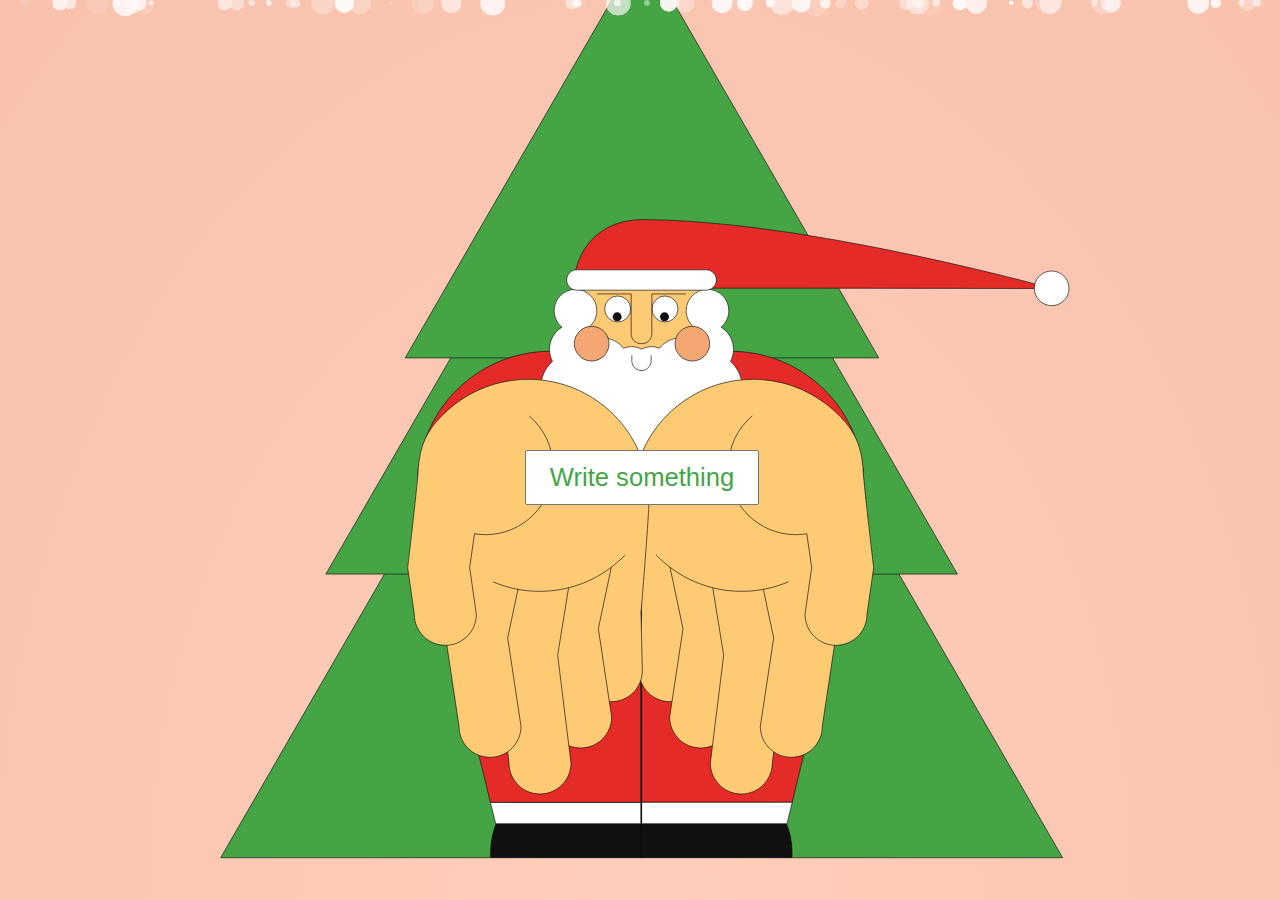
<file: index.html>
<!DOCTYPE html>
<html lang="en">
<head>
    <meta charset="UTF-8">
    <title>2021 Christmas</title>
    <link rel="stylesheet" href="scss/styles.css">
</head>
<body>
<!--    <object data="images/santaWithoutBG.svg" type="image/svg+xml" class="santa"></object>-->
    <svg class="santa" version="1.1" xmlns="http://www.w3.org/2000/svg" x="0px" y="0px"
         viewBox="0 0 1920 1080"  xml:space="preserve">

        <g id="BG">
	<g>
		<polygon class="st0" points="962.5,57.77 331,1151.56 1594,1151.56 		"/>
        <polygon class="st0" points="962.48,-94.23 488.85,726.12 1436.1,726.12 		"/>
        <polygon class="st0" points="962.98,-213.4 607.77,401.85 1318.2,401.85 		"/>
	</g>
</g>
        <g id="body">
	<path class="st1" d="M736,1151h226v-124H853c-64.62,0-117,52.38-117,117V1151z"/>
            <path class="st1" d="M1188,1151H962v-124h109c64.62,0,117,52.38,117,117V1151z"/>
            <path class="st2" d="M1096.66,392H825.34c-109.82,0-198.84,89.02-198.84,198.84V619h669v-28.16
		C1295.5,481.02,1206.48,392,1096.66,392z"/>
            <g>
		<polygon class="st3" points="735.62,1068.5 743.5,1100.67 961.5,1100.67 961.5,1068.5 		"/>
                <polygon class="st2" points="961.5,611 623.5,611 735.62,1068.5 961.5,1068.5 		"/>
                <polygon class="st2" points="1188.38,1068.5 1298.5,611 962.5,611 962.5,1068.5 		"/>
                <polygon class="st3" points="962.5,1068.5 962.5,1100.67 1180.5,1100.67 1188.38,1068.5 		"/>
                <rect x="961.5" y="1068.5" class="st2" width="1" height="32.17"/>
                <rect x="961.5" y="611" class="st2" width="1" height="457.5"/>
	</g>
</g>
        <g id="face">
	<g>
		<circle class="st4" cx="962.25" cy="351.5" r="107"/>
        <circle class="st3 eyeW" cx="926.5" cy="328.5" r="19.5"/>
        <circle class="st5 eye" cx="925.75" cy="340.25" r="6.75"/>
        <circle class="st3 eyeW" cx="997.5" cy="328.5" r="19.5"/>
        <circle class="st5 eye" cx="996.75" cy="340.25" r="6.75"/>
        <path class="st3" d="M1095.78,407.13c2.85-5.42,4.47-11.58,4.47-18.13c0-14.09-7.47-26.43-18.67-33.29
			c7.13-5.87,11.67-14.76,11.67-24.71c0-17.67-14.33-32-32-32s-32,14.33-32,32c0,9.95,4.54,18.84,11.67,24.71
			c-6.48,3.97-11.72,9.78-14.97,16.7c-1.86-0.27-3.76-0.42-5.7-0.42c-12.64,0-23.87,6.02-30.99,15.34
			c-3.71-1.5-7.76-2.34-12.01-2.34c-5.42,0-10.53,1.35-15,3.73c-4.47-2.38-9.58-3.73-15-3.73c-4.25,0-8.3,0.83-12.01,2.34
			c-7.13-9.32-18.36-15.34-30.99-15.34c-1.94,0-3.84,0.15-5.7,0.42c-3.26-6.92-8.49-12.74-14.97-16.7
			c7.13-5.87,11.67-14.76,11.67-24.71c0-17.67-14.33-32-32-32s-32,14.33-32,32c0,9.95,4.54,18.84,11.67,24.71
			c-11.2,6.85-18.67,19.2-18.67,33.29c0,6.55,1.62,12.71,4.47,18.13c-10.71,9.53-17.47,23.4-17.47,38.87c0,28.72,23.28,52,52,52
			c2.14,0,4.24-0.14,6.31-0.39c3.87,47.8,43.89,85.39,92.69,85.39s88.82-37.59,92.69-85.39c2.07,0.25,4.17,0.39,6.31,0.39
			c28.72,0,52-23.28,52-52C1113.25,430.54,1106.49,416.66,1095.78,407.13z"/>
        <g>
			<g>
				<path class="st6" d="M961.75,421L961.75,421c8.28,0,15-6.72,15-15v-8"/>
			</g>
            <g>
				<path class="st6" d="M962.75,421L962.75,421c-8.28,0-15-6.72-15-15v-8"/>
			</g>
		</g>
        <path class="st6" d="M962,380.5"/>
        <circle class="st7" cx="887.5" cy="380.5" r="26"/>
        <circle class="st7" cx="1038.5" cy="380.5" r="26"/>
        <g>
			<path class="st6" d="M1029.02,305.9h-25.74h-25.53v20.6v39c0,8.28-6.72,15-15,15l0,0"/>
            <path class="st6" d="M895.48,305.9h25.74h25.53v20.6v39c0,8.28,6.72,15,15,15l0,0h1"/>
		</g>
	</g>
            <path class="st2" d="M1578.09,297.75c0,0-370.59-103.25-615.59-103.25c-64,0-102,46.67-102,103h204c0-0.08,0-0.17,0-0.25l146.99,0
		L1578.09,297.75z"/>
            <path class="st3" d="M1059.25,300.25h-194c-8.42,0-15.25-6.83-15.25-15.25l0,0c0-8.42,6.83-15.25,15.25-15.25h194
		c8.42,0,15.25,6.83,15.25,15.25v0C1074.5,293.42,1067.67,300.25,1059.25,300.25z"/>
            <circle class="st3" cx="1577.5" cy="297.5" r="26"/>
</g>
        <g id="hand">
	<g>
		<path class="st4" d="M1250.86,480.71c-32.1-29.03-74.67-46.71-121.36-46.71c-99.96,0-181,81.04-181,181
			c0,23.33,14,169.34,14,169.34l-4,86.66c0,25.68,20.82,46.5,46.5,46.5l0,0c25.68,0,46.5-20.82,46.5-46.5l10-87.5l-0.09-0.76
			c21.02,8.54,44,13.26,68.09,13.26c99.96,0,166-102.04,166-202C1295.5,540.73,1287.49,513.83,1250.86,480.71z"/>
        <path class="st4" d="M1051,987L1051,987c-25.68,0-46.5-20.82-46.5-46.5l20-132.5l-20-94.5c0-25.68,20.82-46.5,46.5-46.5l0,0
			c25.68,0,46.5,20.82,46.5,46.5l20,93.5l-20,133.5C1097.5,966.18,1076.68,987,1051,987z"/>
        <path class="st4" d="M1112,1056L1112,1056c-25.68,0-46.5-20.82-46.5-46.5l20-161.57l-20-123.93c0-25.68,20.82-46.5,46.5-46.5l0,0
			c25.68,0,46.5,20.82,46.5,46.5l20,122.75l-20,162.75C1158.5,1035.18,1137.68,1056,1112,1056z"/>
        <path class="st4" d="M1187,1001L1187,1001c-25.68,0-46.5-20.82-46.5-46.5l20-132.5l-20-94.5c0-25.68,20.82-46.5,46.5-46.5l0,0
			c25.68,0,46.5,20.82,46.5,46.5l20,93.5l-20,133.5C1233.5,980.18,1212.68,1001,1187,1001z"/>

        <ellipse transform="matrix(0.1127 -0.9936 0.9936 0.1127 297.5356 1705.1809)" class="st8" cx="1103.5" cy="686"
                 rx="56" ry="126"/>
        <path class="st4" d="M1128.3,488.86c-21.89,18.53-35.8,46.21-35.8,77.14c0,55.78,45.22,101,101,101c5.7,0,11.29-0.48,16.73-1.39
			l7.27,50.89l-10,70c0,25.68,20.82,46.5,46.5,46.5l0,0c25.68,0,46.5-20.82,46.5-46.5l10-70c0,0-16-134.35-16-150.5"/>
        <path class="st4" d="M1182.45,737.73c-21.47,9.19-45.12,14.27-69.95,14.27c-50.39,0-95.88-20.94-128.27-54.58"/>
	</g>
            <g>
		<path class="st4" d="M671.14,480.71C703.24,451.68,745.81,434,792.5,434c99.96,0,181,81.04,181,181c0,23.33-12,169.34-12,169.34
			l2,86.66c0,25.68-20.82,46.5-46.5,46.5l0,0c-25.68,0-46.5-20.82-46.5-46.5l-10-87.5l0.09-0.76c-21.02,8.54-44,13.26-68.09,13.26
			c-99.96,0-166-102.04-166-202C626.5,540.73,634.51,513.83,671.14,480.71z"/>
                <path class="st4" d="M871,987L871,987c25.68,0,46.5-20.82,46.5-46.5l-20-132.5l20-94.5c0-25.68-20.82-46.5-46.5-46.5h0
			c-25.68,0-46.5,20.82-46.5,46.5l-20,93.5l20,133.5C824.5,966.18,845.32,987,871,987z"/>
                <path class="st4" d="M810,1056L810,1056c25.68,0,46.5-20.82,46.5-46.5l-20-161.57l20-123.93c0-25.68-20.82-46.5-46.5-46.5h0
			c-25.68,0-46.5,20.82-46.5,46.5l-20,122.75l20,162.75C763.5,1035.18,784.32,1056,810,1056z"/>
                <path class="st4" d="M735,1001L735,1001c25.68,0,46.5-20.82,46.5-46.5l-20-132.5l20-94.5c0-25.68-20.82-46.5-46.5-46.5h0
			c-25.68,0-46.5,20.82-46.5,46.5l-20,93.5l20,133.5C688.5,980.18,709.32,1001,735,1001z"/>
                <ellipse transform="matrix(0.9936 -0.1127 0.1127 0.9936 -72.0804 96.5895)" class="st8" cx="818.5" cy="686"
                         rx="126" ry="56"/>
                <path class="st4" d="M793.7,488.86c21.89,18.53,35.8,46.21,35.8,77.14c0,55.78-45.22,101-101,101c-5.7,0-11.29-0.48-16.73-1.39
			l-7.27,50.89l10,70c0,25.68-20.82,46.5-46.5,46.5l0,0c-25.68,0-46.5-20.82-46.5-46.5l-10-70c0,0,16-134.35,16-150.5"/>
                <path class="st4" d="M739.55,737.73c21.47,9.19,45.12,14.27,69.95,14.27c50.39,0,95.88-20.94,128.27-54.58"/>
	</g>
</g>
</svg>

    <div id="snow">
        <div class="snow"></div>
        <div class="snow"></div>
        <div class="snow"></div>
        <div class="snow"></div>
        <div class="snow"></div>
        <div class="snow"></div>
        <div class="snow"></div>
        <div class="snow"></div>
        <div class="snow"></div>
        <div class="snow"></div>
        <div class="snow"></div>
        <div class="snow"></div>
        <div class="snow"></div>
        <div class="snow"></div>
        <div class="snow"></div>
        <div class="snow"></div>
        <div class="snow"></div>
        <div class="snow"></div>
        <div class="snow"></div>
        <div class="snow"></div>
        <div class="snow"></div>
        <div class="snow"></div>
        <div class="snow"></div>
        <div class="snow"></div>
        <div class="snow"></div>
        <div class="snow"></div>
        <div class="snow"></div>
        <div class="snow"></div>
        <div class="snow"></div>
        <div class="snow"></div>
        <div class="snow"></div>
        <div class="snow"></div>
        <div class="snow"></div>
        <div class="snow"></div>
        <div class="snow"></div>
        <div class="snow"></div>
        <div class="snow"></div>
        <div class="snow"></div>
        <div class="snow"></div>
        <div class="snow"></div>
        <div class="snow"></div>
        <div class="snow"></div>
        <div class="snow"></div>
        <div class="snow"></div>
        <div class="snow"></div>
        <div class="snow"></div>
        <div class="snow"></div>
        <div class="snow"></div>
        <div class="snow"></div>
        <div class="snow"></div>
        <div class="snow"></div>
        <div class="snow"></div>
        <div class="snow"></div>
        <div class="snow"></div>
        <div class="snow"></div>
        <div class="snow"></div>
        <div class="snow"></div>
        <div class="snow"></div>
        <div class="snow"></div>
        <div class="snow"></div>
        <div class="snow"></div>
        <div class="snow"></div>
        <div class="snow"></div>
        <div class="snow"></div>
        <div class="snow"></div>
        <div class="snow"></div>
        <div class="snow"></div>
        <div class="snow"></div>
        <div class="snow"></div>
        <div class="snow"></div>
        <div class="snow"></div>
        <div class="snow"></div>
        <div class="snow"></div>
        <div class="snow"></div>
        <div class="snow"></div>
        <div class="snow"></div>
        <div class="snow"></div>
        <div class="snow"></div>
        <div class="snow"></div>
        <div class="snow"></div>

    </div>
    <input type="text" placeholder="Write something" class="msg" >

<script type="module" src="app.js"></script>
</body>
</html>
</file>
<file: scss/styles.css>
* {
  margin: 0;
  padding: 0;
  outline: 0;
  -webkit-tap-highlight-color: rgba(0, 0, 0, 0);
}

html {
  width: 100vw;
  height: 100vh;
}

body {
  width: 100vw;
  height: 100vh;
  overflow: hidden;
  color: #000;
}

.santa {
  position: absolute;
  width: 100vw;
  height: 100vh;
}

.eye {
  position: absolute;
}

.msg {
  position: absolute;
  width: 16vw;
  height: 4vw;
  margin: 50vh 41vw;
  font-size: 2vw;
  text-align: left;
  padding: 0 1vw;
}
.msg::placeholder {
  text-align: center;
  color: #45a545;
}

.st0 {
  fill: #45a545;
  stroke: #111111;
  stroke-miterlimit: 10;
}

.st1 {
  fill: #111111;
  stroke: #000000;
  stroke-miterlimit: 10;
}

.st2 {
  fill: #E42B28;
  stroke: #111111;
  stroke-miterlimit: 10;
}

.st3 {
  fill: #FFFFFF;
  stroke: #111111;
  stroke-miterlimit: 10;
}

.st4 {
  fill: #FECA74;
  stroke: #111111;
  stroke-miterlimit: 10;
}

.st5 {
  fill: #111111;
}

.st6 {
  fill: none;
  stroke: #111111;
  stroke-miterlimit: 10;
}

.st7 {
  fill: #F4A773;
  stroke: #111111;
  stroke-miterlimit: 10;
}

.st8 {
  fill: #FECA74;
}

#body #face {
  filter: drop-shadow(0 0 50px #4e5e1b);
}

#hand {
  margin-top: 100px;
}

body {
  height: 100vh;
  background: radial-gradient(ellipse at bottom, #ffceba 0%, #f8c2ac 100%);
  overflow: hidden;
}

.snow {
  position: absolute;
  width: 2vw;
  height: 2vw;
  background-color: snow;
  border-radius: 50%;
  filter: drop-shadow(0 0 0px snow);
}
.snow:nth-child(1) {
  opacity: 0.5044;
  transform: translate(70.6884vw, -10px) scale(0.8572);
  animation: fall-1 23s -13s linear infinite;
}
@keyframes fall-1 {
  32.034% {
    transform: translate(61.4617vw, 32.034vh) scale(0.8572);
  }
  to {
    transform: translate(66.07505vw, 100vh) scale(0.8572);
  }
}
.snow:nth-child(2) {
  opacity: 0.55;
  transform: translate(81.0508vw, -10px) scale(0.8274);
  animation: fall-2 19s -11s linear infinite;
}
@keyframes fall-2 {
  52.972% {
    transform: translate(90.3815vw, 52.972vh) scale(0.8274);
  }
  to {
    transform: translate(85.71615vw, 100vh) scale(0.8274);
  }
}
.snow:nth-child(3) {
  opacity: 0.2735;
  transform: translate(85.121vw, -10px) scale(0.8403);
  animation: fall-3 26s -19s linear infinite;
}
@keyframes fall-3 {
  51.427% {
    transform: translate(89.7633vw, 51.427vh) scale(0.8403);
  }
  to {
    transform: translate(87.44215vw, 100vh) scale(0.8403);
  }
}
.snow:nth-child(4) {
  opacity: 0.6428;
  transform: translate(16.5683vw, -10px) scale(0.5518);
  animation: fall-4 25s -11s linear infinite;
}
@keyframes fall-4 {
  36.277% {
    transform: translate(17.7781vw, 36.277vh) scale(0.5518);
  }
  to {
    transform: translate(17.1732vw, 100vh) scale(0.5518);
  }
}
.snow:nth-child(5) {
  opacity: 0.4454;
  transform: translate(60.1345vw, -10px) scale(0.929);
  animation: fall-5 26s -10s linear infinite;
}
@keyframes fall-5 {
  46.638% {
    transform: translate(52.8183vw, 46.638vh) scale(0.929);
  }
  to {
    transform: translate(56.4764vw, 100vh) scale(0.929);
  }
}
.snow:nth-child(6) {
  opacity: 0.4579;
  transform: translate(17.5161vw, -10px) scale(0.5413);
  animation: fall-6 16s -27s linear infinite;
}
@keyframes fall-6 {
  75.66% {
    transform: translate(9.3736vw, 75.66vh) scale(0.5413);
  }
  to {
    transform: translate(13.44485vw, 100vh) scale(0.5413);
  }
}
.snow:nth-child(7) {
  opacity: 0.2283;
  transform: translate(81.8075vw, -10px) scale(0.1768);
  animation: fall-7 16s -17s linear infinite;
}
@keyframes fall-7 {
  79.76% {
    transform: translate(75.7673vw, 79.76vh) scale(0.1768);
  }
  to {
    transform: translate(78.7874vw, 100vh) scale(0.1768);
  }
}
.snow:nth-child(8) {
  opacity: 0.9546;
  transform: translate(44.0656vw, -10px) scale(0.338);
  animation: fall-8 30s -29s linear infinite;
}
@keyframes fall-8 {
  38.749% {
    transform: translate(43.6086vw, 38.749vh) scale(0.338);
  }
  to {
    transform: translate(43.8371vw, 100vh) scale(0.338);
  }
}
.snow:nth-child(9) {
  opacity: 0.6515;
  transform: translate(79.2678vw, -10px) scale(0.4051);
  animation: fall-9 10s -11s linear infinite;
}
@keyframes fall-9 {
  77.837% {
    transform: translate(75.4276vw, 77.837vh) scale(0.4051);
  }
  to {
    transform: translate(77.3477vw, 100vh) scale(0.4051);
  }
}
.snow:nth-child(10) {
  opacity: 0.0973;
  transform: translate(73.5744vw, -10px) scale(0.0234);
  animation: fall-10 21s -9s linear infinite;
}
@keyframes fall-10 {
  72.259% {
    transform: translate(76.6173vw, 72.259vh) scale(0.0234);
  }
  to {
    transform: translate(75.09585vw, 100vh) scale(0.0234);
  }
}
.snow:nth-child(11) {
  opacity: 0.8112;
  transform: translate(20.0029vw, -10px) scale(0.1991);
  animation: fall-11 18s -15s linear infinite;
}
@keyframes fall-11 {
  39.164% {
    transform: translate(27.8819vw, 39.164vh) scale(0.1991);
  }
  to {
    transform: translate(23.9424vw, 100vh) scale(0.1991);
  }
}
.snow:nth-child(12) {
  opacity: 0.4774;
  transform: translate(49.5351vw, -10px) scale(0.2006);
  animation: fall-12 18s -28s linear infinite;
}
@keyframes fall-12 {
  78.704% {
    transform: translate(51.12vw, 78.704vh) scale(0.2006);
  }
  to {
    transform: translate(50.32755vw, 100vh) scale(0.2006);
  }
}
.snow:nth-child(13) {
  opacity: 0.8465;
  transform: translate(3.6848vw, -10px) scale(0.5702);
  animation: fall-13 24s -4s linear infinite;
}
@keyframes fall-13 {
  39.593% {
    transform: translate(12.9432vw, 39.593vh) scale(0.5702);
  }
  to {
    transform: translate(8.314vw, 100vh) scale(0.5702);
  }
}
.snow:nth-child(14) {
  opacity: 0.6768;
  transform: translate(4.4647vw, -10px) scale(0.4635);
  animation: fall-14 12s -2s linear infinite;
}
@keyframes fall-14 {
  55.112% {
    transform: translate(-5.2462vw, 55.112vh) scale(0.4635);
  }
  to {
    transform: translate(-0.39075vw, 100vh) scale(0.4635);
  }
}
.snow:nth-child(15) {
  opacity: 0.9605;
  transform: translate(99.5611vw, -10px) scale(0.0505);
  animation: fall-15 20s -3s linear infinite;
}
@keyframes fall-15 {
  45.894% {
    transform: translate(91.3654vw, 45.894vh) scale(0.0505);
  }
  to {
    transform: translate(95.46325vw, 100vh) scale(0.0505);
  }
}
.snow:nth-child(16) {
  opacity: 0.4198;
  transform: translate(66.3209vw, -10px) scale(0.5021);
  animation: fall-16 28s -23s linear infinite;
}
@keyframes fall-16 {
  52.007% {
    transform: translate(69.4136vw, 52.007vh) scale(0.5021);
  }
  to {
    transform: translate(67.86725vw, 100vh) scale(0.5021);
  }
}
.snow:nth-child(17) {
  opacity: 0.6823;
  transform: translate(47.2845vw, -10px) scale(0.9458);
  animation: fall-17 14s -23s linear infinite;
}
@keyframes fall-17 {
  36.532% {
    transform: translate(45.8966vw, 36.532vh) scale(0.9458);
  }
  to {
    transform: translate(46.59055vw, 100vh) scale(0.9458);
  }
}
.snow:nth-child(18) {
  opacity: 0.9418;
  transform: translate(55.3825vw, -10px) scale(0.772);
  animation: fall-18 30s -15s linear infinite;
}
@keyframes fall-18 {
  66.3% {
    transform: translate(49.217vw, 66.3vh) scale(0.772);
  }
  to {
    transform: translate(52.29975vw, 100vh) scale(0.772);
  }
}
.snow:nth-child(19) {
  opacity: 0.205;
  transform: translate(55.5814vw, -10px) scale(0.6996);
  animation: fall-19 30s -22s linear infinite;
}
@keyframes fall-19 {
  34.752% {
    transform: translate(65.3063vw, 34.752vh) scale(0.6996);
  }
  to {
    transform: translate(60.44385vw, 100vh) scale(0.6996);
  }
}
.snow:nth-child(20) {
  opacity: 0.5383;
  transform: translate(51.8287vw, -10px) scale(0.3004);
  animation: fall-20 18s -6s linear infinite;
}
@keyframes fall-20 {
  49.025% {
    transform: translate(42.8492vw, 49.025vh) scale(0.3004);
  }
  to {
    transform: translate(47.33895vw, 100vh) scale(0.3004);
  }
}
.snow:nth-child(21) {
  opacity: 0.3548;
  transform: translate(52.486vw, -10px) scale(0.7435);
  animation: fall-21 14s -28s linear infinite;
}
@keyframes fall-21 {
  52.223% {
    transform: translate(49.44vw, 52.223vh) scale(0.7435);
  }
  to {
    transform: translate(50.963vw, 100vh) scale(0.7435);
  }
}
.snow:nth-child(22) {
  opacity: 0.457;
  transform: translate(69.7935vw, -10px) scale(0.5172);
  animation: fall-22 25s -6s linear infinite;
}
@keyframes fall-22 {
  65.539% {
    transform: translate(68.6631vw, 65.539vh) scale(0.5172);
  }
  to {
    transform: translate(69.2283vw, 100vh) scale(0.5172);
  }
}
.snow:nth-child(23) {
  opacity: 0.9506;
  transform: translate(51.2257vw, -10px) scale(0.6516);
  animation: fall-23 26s -7s linear infinite;
}
@keyframes fall-23 {
  71.88% {
    transform: translate(48.9332vw, 71.88vh) scale(0.6516);
  }
  to {
    transform: translate(50.07945vw, 100vh) scale(0.6516);
  }
}
.snow:nth-child(24) {
  opacity: 0.2813;
  transform: translate(70.6088vw, -10px) scale(0.3906);
  animation: fall-24 18s -12s linear infinite;
}
@keyframes fall-24 {
  58.61% {
    transform: translate(72.5537vw, 58.61vh) scale(0.3906);
  }
  to {
    transform: translate(71.58125vw, 100vh) scale(0.3906);
  }
}
.snow:nth-child(25) {
  opacity: 0.6282;
  transform: translate(72.1316vw, -10px) scale(0.2607);
  animation: fall-25 25s -22s linear infinite;
}
@keyframes fall-25 {
  78.519% {
    transform: translate(73.4024vw, 78.519vh) scale(0.2607);
  }
  to {
    transform: translate(72.767vw, 100vh) scale(0.2607);
  }
}
.snow:nth-child(26) {
  opacity: 0.7337;
  transform: translate(9.8428vw, -10px) scale(0.5729);
  animation: fall-26 11s -20s linear infinite;
}
@keyframes fall-26 {
  60.107% {
    transform: translate(8.9687vw, 60.107vh) scale(0.5729);
  }
  to {
    transform: translate(9.40575vw, 100vh) scale(0.5729);
  }
}
.snow:nth-child(27) {
  opacity: 0.5988;
  transform: translate(95.9888vw, -10px) scale(0.2192);
  animation: fall-27 29s -21s linear infinite;
}
@keyframes fall-27 {
  51.303% {
    transform: translate(95.5365vw, 51.303vh) scale(0.2192);
  }
  to {
    transform: translate(95.76265vw, 100vh) scale(0.2192);
  }
}
.snow:nth-child(28) {
  opacity: 0.8827;
  transform: translate(37.4811vw, -10px) scale(0.9339);
  animation: fall-28 19s -19s linear infinite;
}
@keyframes fall-28 {
  49.853% {
    transform: translate(45.8138vw, 49.853vh) scale(0.9339);
  }
  to {
    transform: translate(41.64745vw, 100vh) scale(0.9339);
  }
}
.snow:nth-child(29) {
  opacity: 0.1392;
  transform: translate(10.1331vw, -10px) scale(0.9036);
  animation: fall-29 10s -22s linear infinite;
}
@keyframes fall-29 {
  55.994% {
    transform: translate(11.9335vw, 55.994vh) scale(0.9036);
  }
  to {
    transform: translate(11.0333vw, 100vh) scale(0.9036);
  }
}
.snow:nth-child(30) {
  opacity: 0.6929;
  transform: translate(10.8006vw, -10px) scale(0.1713);
  animation: fall-30 17s -22s linear infinite;
}
@keyframes fall-30 {
  51.808% {
    transform: translate(18.525vw, 51.808vh) scale(0.1713);
  }
  to {
    transform: translate(14.6628vw, 100vh) scale(0.1713);
  }
}
.snow:nth-child(31) {
  opacity: 0.3399;
  transform: translate(96.4298vw, -10px) scale(0.6076);
  animation: fall-31 30s -17s linear infinite;
}
@keyframes fall-31 {
  52.42% {
    transform: translate(87.5395vw, 52.42vh) scale(0.6076);
  }
  to {
    transform: translate(91.98465vw, 100vh) scale(0.6076);
  }
}
.snow:nth-child(32) {
  opacity: 0.6808;
  transform: translate(97.1972vw, -10px) scale(0.2874);
  animation: fall-32 27s -4s linear infinite;
}
@keyframes fall-32 {
  76.257% {
    transform: translate(98.2868vw, 76.257vh) scale(0.2874);
  }
  to {
    transform: translate(97.742vw, 100vh) scale(0.2874);
  }
}
.snow:nth-child(33) {
  opacity: 0.8555;
  transform: translate(55.3622vw, -10px) scale(0.0651);
  animation: fall-33 30s -19s linear infinite;
}
@keyframes fall-33 {
  54.939% {
    transform: translate(46.318vw, 54.939vh) scale(0.0651);
  }
  to {
    transform: translate(50.8401vw, 100vh) scale(0.0651);
  }
}
.snow:nth-child(34) {
  opacity: 0.038;
  transform: translate(58.0441vw, -10px) scale(0.4658);
  animation: fall-34 14s -8s linear infinite;
}
@keyframes fall-34 {
  64.565% {
    transform: translate(61.0215vw, 64.565vh) scale(0.4658);
  }
  to {
    transform: translate(59.5328vw, 100vh) scale(0.4658);
  }
}
.snow:nth-child(35) {
  opacity: 0.2108;
  transform: translate(97.5361vw, -10px) scale(0.1637);
  animation: fall-35 28s -19s linear infinite;
}
@keyframes fall-35 {
  66.9% {
    transform: translate(91.5214vw, 66.9vh) scale(0.1637);
  }
  to {
    transform: translate(94.52875vw, 100vh) scale(0.1637);
  }
}
.snow:nth-child(36) {
  opacity: 0.1363;
  transform: translate(32.0136vw, -10px) scale(0.8308);
  animation: fall-36 25s -1s linear infinite;
}
@keyframes fall-36 {
  59.06% {
    transform: translate(22.2322vw, 59.06vh) scale(0.8308);
  }
  to {
    transform: translate(27.1229vw, 100vh) scale(0.8308);
  }
}
.snow:nth-child(37) {
  opacity: 0.6117;
  transform: translate(70.7319vw, -10px) scale(0.4504);
  animation: fall-37 27s -29s linear infinite;
}
@keyframes fall-37 {
  45.452% {
    transform: translate(61.7414vw, 45.452vh) scale(0.4504);
  }
  to {
    transform: translate(66.23665vw, 100vh) scale(0.4504);
  }
}
.snow:nth-child(38) {
  opacity: 0.3127;
  transform: translate(24.2149vw, -10px) scale(0.8731);
  animation: fall-38 28s -7s linear infinite;
}
@keyframes fall-38 {
  74.007% {
    transform: translate(28.3364vw, 74.007vh) scale(0.8731);
  }
  to {
    transform: translate(26.27565vw, 100vh) scale(0.8731);
  }
}
.snow:nth-child(39) {
  opacity: 0.5361;
  transform: translate(18.6864vw, -10px) scale(0.2154);
  animation: fall-39 10s -28s linear infinite;
}
@keyframes fall-39 {
  33.853% {
    transform: translate(21.4334vw, 33.853vh) scale(0.2154);
  }
  to {
    transform: translate(20.0599vw, 100vh) scale(0.2154);
  }
}
.snow:nth-child(40) {
  opacity: 0.9729;
  transform: translate(59.1866vw, -10px) scale(0.331);
  animation: fall-40 24s -10s linear infinite;
}
@keyframes fall-40 {
  49.035% {
    transform: translate(52.5586vw, 49.035vh) scale(0.331);
  }
  to {
    transform: translate(55.8726vw, 100vh) scale(0.331);
  }
}
.snow:nth-child(41) {
  opacity: 0.5229;
  transform: translate(22.0771vw, -10px) scale(0.3585);
  animation: fall-41 21s -1s linear infinite;
}
@keyframes fall-41 {
  74.442% {
    transform: translate(17.2729vw, 74.442vh) scale(0.3585);
  }
  to {
    transform: translate(19.675vw, 100vh) scale(0.3585);
  }
}
.snow:nth-child(42) {
  opacity: 0.9725;
  transform: translate(73.9883vw, -10px) scale(0.5449);
  animation: fall-42 12s -23s linear infinite;
}
@keyframes fall-42 {
  51.076% {
    transform: translate(73.7144vw, 51.076vh) scale(0.5449);
  }
  to {
    transform: translate(73.85135vw, 100vh) scale(0.5449);
  }
}
.snow:nth-child(43) {
  opacity: 0.2173;
  transform: translate(29.511vw, -10px) scale(0.0852);
  animation: fall-43 22s -2s linear infinite;
}
@keyframes fall-43 {
  70.954% {
    transform: translate(34.7618vw, 70.954vh) scale(0.0852);
  }
  to {
    transform: translate(32.1364vw, 100vh) scale(0.0852);
  }
}
.snow:nth-child(44) {
  opacity: 0.718;
  transform: translate(8.1138vw, -10px) scale(0.2532);
  animation: fall-44 24s -7s linear infinite;
}
@keyframes fall-44 {
  77.306% {
    transform: translate(15.7892vw, 77.306vh) scale(0.2532);
  }
  to {
    transform: translate(11.9515vw, 100vh) scale(0.2532);
  }
}
.snow:nth-child(45) {
  opacity: 0.1674;
  transform: translate(47.7811vw, -10px) scale(0.1315);
  animation: fall-45 20s -21s linear infinite;
}
@keyframes fall-45 {
  74.322% {
    transform: translate(41.4288vw, 74.322vh) scale(0.1315);
  }
  to {
    transform: translate(44.60495vw, 100vh) scale(0.1315);
  }
}
.snow:nth-child(46) {
  opacity: 0.2782;
  transform: translate(32.6031vw, -10px) scale(0.0291);
  animation: fall-46 27s -29s linear infinite;
}
@keyframes fall-46 {
  76.169% {
    transform: translate(31.4556vw, 76.169vh) scale(0.0291);
  }
  to {
    transform: translate(32.02935vw, 100vh) scale(0.0291);
  }
}
.snow:nth-child(47) {
  opacity: 0.0848;
  transform: translate(44.2664vw, -10px) scale(0.5484);
  animation: fall-47 22s -8s linear infinite;
}
@keyframes fall-47 {
  79.373% {
    transform: translate(38.4599vw, 79.373vh) scale(0.5484);
  }
  to {
    transform: translate(41.36315vw, 100vh) scale(0.5484);
  }
}
.snow:nth-child(48) {
  opacity: 0.9704;
  transform: translate(77.9958vw, -10px) scale(0.167);
  animation: fall-48 19s -28s linear infinite;
}
@keyframes fall-48 {
  65.248% {
    transform: translate(71.7692vw, 65.248vh) scale(0.167);
  }
  to {
    transform: translate(74.8825vw, 100vh) scale(0.167);
  }
}
.snow:nth-child(49) {
  opacity: 0.5547;
  transform: translate(43.6712vw, -10px) scale(0.4812);
  animation: fall-49 22s -22s linear infinite;
}
@keyframes fall-49 {
  60.261% {
    transform: translate(34.2873vw, 60.261vh) scale(0.4812);
  }
  to {
    transform: translate(38.97925vw, 100vh) scale(0.4812);
  }
}
.snow:nth-child(50) {
  opacity: 0.2691;
  transform: translate(27.1079vw, -10px) scale(0.8375);
  animation: fall-50 13s -22s linear infinite;
}
@keyframes fall-50 {
  68.173% {
    transform: translate(24.6427vw, 68.173vh) scale(0.8375);
  }
  to {
    transform: translate(25.8753vw, 100vh) scale(0.8375);
  }
}
.snow:nth-child(51) {
  opacity: 0.8102;
  transform: translate(63.4616vw, -10px) scale(0.4062);
  animation: fall-51 25s -9s linear infinite;
}
@keyframes fall-51 {
  43.194% {
    transform: translate(65.0865vw, 43.194vh) scale(0.4062);
  }
  to {
    transform: translate(64.27405vw, 100vh) scale(0.4062);
  }
}
.snow:nth-child(52) {
  opacity: 0.9736;
  transform: translate(25.8887vw, -10px) scale(0.7282);
  animation: fall-52 20s -25s linear infinite;
}
@keyframes fall-52 {
  55.257% {
    transform: translate(29.2698vw, 55.257vh) scale(0.7282);
  }
  to {
    transform: translate(27.57925vw, 100vh) scale(0.7282);
  }
}
.snow:nth-child(53) {
  opacity: 0.3924;
  transform: translate(21.728vw, -10px) scale(0.3777);
  animation: fall-53 14s -26s linear infinite;
}
@keyframes fall-53 {
  50.804% {
    transform: translate(27.0994vw, 50.804vh) scale(0.3777);
  }
  to {
    transform: translate(24.4137vw, 100vh) scale(0.3777);
  }
}
.snow:nth-child(54) {
  opacity: 0.576;
  transform: translate(84.4928vw, -10px) scale(0.2226);
  animation: fall-54 24s -23s linear infinite;
}
@keyframes fall-54 {
  32.388% {
    transform: translate(89.8433vw, 32.388vh) scale(0.2226);
  }
  to {
    transform: translate(87.16805vw, 100vh) scale(0.2226);
  }
}
.snow:nth-child(55) {
  opacity: 0.5607;
  transform: translate(85.8817vw, -10px) scale(0.5826);
  animation: fall-55 14s -6s linear infinite;
}
@keyframes fall-55 {
  42.05% {
    transform: translate(86.3449vw, 42.05vh) scale(0.5826);
  }
  to {
    transform: translate(86.1133vw, 100vh) scale(0.5826);
  }
}
.snow:nth-child(56) {
  opacity: 0.1382;
  transform: translate(1.0059vw, -10px) scale(0.3299);
  animation: fall-56 29s -11s linear infinite;
}
@keyframes fall-56 {
  44.489% {
    transform: translate(0.8612vw, 44.489vh) scale(0.3299);
  }
  to {
    transform: translate(0.93355vw, 100vh) scale(0.3299);
  }
}
.snow:nth-child(57) {
  opacity: 0.8697;
  transform: translate(93.9773vw, -10px) scale(0.3889);
  animation: fall-57 30s -3s linear infinite;
}
@keyframes fall-57 {
  51.903% {
    transform: translate(85.4113vw, 51.903vh) scale(0.3889);
  }
  to {
    transform: translate(89.6943vw, 100vh) scale(0.3889);
  }
}
.snow:nth-child(58) {
  opacity: 0.8863;
  transform: translate(92.6049vw, -10px) scale(0.8201);
  animation: fall-58 11s -5s linear infinite;
}
@keyframes fall-58 {
  78.119% {
    transform: translate(87.7823vw, 78.119vh) scale(0.8201);
  }
  to {
    transform: translate(90.1936vw, 100vh) scale(0.8201);
  }
}
.snow:nth-child(59) {
  opacity: 0.8703;
  transform: translate(8.7923vw, -10px) scale(0.9883);
  animation: fall-59 23s -27s linear infinite;
}
@keyframes fall-59 {
  45.508% {
    transform: translate(16.8016vw, 45.508vh) scale(0.9883);
  }
  to {
    transform: translate(12.79695vw, 100vh) scale(0.9883);
  }
}
.snow:nth-child(60) {
  opacity: 0.2966;
  transform: translate(64.6749vw, -10px) scale(0.3971);
  animation: fall-60 27s -1s linear infinite;
}
@keyframes fall-60 {
  41.284% {
    transform: translate(65.2237vw, 41.284vh) scale(0.3971);
  }
  to {
    transform: translate(64.9493vw, 100vh) scale(0.3971);
  }
}
.snow:nth-child(61) {
  opacity: 0.436;
  transform: translate(9.3338vw, -10px) scale(0.8073);
  animation: fall-61 12s -1s linear infinite;
}
@keyframes fall-61 {
  72.229% {
    transform: translate(1.0986vw, 72.229vh) scale(0.8073);
  }
  to {
    transform: translate(5.2162vw, 100vh) scale(0.8073);
  }
}
.snow:nth-child(62) {
  opacity: 0.9632;
  transform: translate(57.1877vw, -10px) scale(0.5915);
  animation: fall-62 16s -13s linear infinite;
}
@keyframes fall-62 {
  64.28% {
    transform: translate(56.9966vw, 64.28vh) scale(0.5915);
  }
  to {
    transform: translate(57.09215vw, 100vh) scale(0.5915);
  }
}
.snow:nth-child(63) {
  opacity: 0.445;
  transform: translate(55.8013vw, -10px) scale(0.2235);
  animation: fall-63 19s -9s linear infinite;
}
@keyframes fall-63 {
  31.772% {
    transform: translate(47.4815vw, 31.772vh) scale(0.2235);
  }
  to {
    transform: translate(51.6414vw, 100vh) scale(0.2235);
  }
}
.snow:nth-child(64) {
  opacity: 0.8088;
  transform: translate(18.4921vw, -10px) scale(0.0686);
  animation: fall-64 11s -23s linear infinite;
}
@keyframes fall-64 {
  44.129% {
    transform: translate(20.2143vw, 44.129vh) scale(0.0686);
  }
  to {
    transform: translate(19.3532vw, 100vh) scale(0.0686);
  }
}
.snow:nth-child(65) {
  opacity: 0.7325;
  transform: translate(47.252vw, -10px) scale(0.2543);
  animation: fall-65 13s -9s linear infinite;
}
@keyframes fall-65 {
  48.084% {
    transform: translate(39.5067vw, 48.084vh) scale(0.2543);
  }
  to {
    transform: translate(43.37935vw, 100vh) scale(0.2543);
  }
}
.snow:nth-child(66) {
  opacity: 0.1088;
  transform: translate(32.2535vw, -10px) scale(0.6828);
  animation: fall-66 24s -28s linear infinite;
}
@keyframes fall-66 {
  79.91% {
    transform: translate(33.1976vw, 79.91vh) scale(0.6828);
  }
  to {
    transform: translate(32.72555vw, 100vh) scale(0.6828);
  }
}
.snow:nth-child(67) {
  opacity: 0.1796;
  transform: translate(62.7421vw, -10px) scale(0.9693);
  animation: fall-67 28s -28s linear infinite;
}
@keyframes fall-67 {
  32.478% {
    transform: translate(62.2742vw, 32.478vh) scale(0.9693);
  }
  to {
    transform: translate(62.50815vw, 100vh) scale(0.9693);
  }
}
.snow:nth-child(68) {
  opacity: 0.5817;
  transform: translate(93.9341vw, -10px) scale(0.1703);
  animation: fall-68 20s -11s linear infinite;
}
@keyframes fall-68 {
  41.646% {
    transform: translate(85.2167vw, 41.646vh) scale(0.1703);
  }
  to {
    transform: translate(89.5754vw, 100vh) scale(0.1703);
  }
}
.snow:nth-child(69) {
  opacity: 0.0965;
  transform: translate(71.5349vw, -10px) scale(0.9556);
  animation: fall-69 10s -21s linear infinite;
}
@keyframes fall-69 {
  40.185% {
    transform: translate(72.0769vw, 40.185vh) scale(0.9556);
  }
  to {
    transform: translate(71.8059vw, 100vh) scale(0.9556);
  }
}
.snow:nth-child(70) {
  opacity: 0.9151;
  transform: translate(61.5791vw, -10px) scale(0.7206);
  animation: fall-70 12s -26s linear infinite;
}
@keyframes fall-70 {
  58.012% {
    transform: translate(65.5037vw, 58.012vh) scale(0.7206);
  }
  to {
    transform: translate(63.5414vw, 100vh) scale(0.7206);
  }
}
.snow:nth-child(71) {
  opacity: 0.13;
  transform: translate(6.6219vw, -10px) scale(0.7966);
  animation: fall-71 25s -19s linear infinite;
}
@keyframes fall-71 {
  54.803% {
    transform: translate(6.3217vw, 54.803vh) scale(0.7966);
  }
  to {
    transform: translate(6.4718vw, 100vh) scale(0.7966);
  }
}
.snow:nth-child(72) {
  opacity: 0.6348;
  transform: translate(34.2527vw, -10px) scale(0.7623);
  animation: fall-72 25s -7s linear infinite;
}
@keyframes fall-72 {
  53.627% {
    transform: translate(29.2175vw, 53.627vh) scale(0.7623);
  }
  to {
    transform: translate(31.7351vw, 100vh) scale(0.7623);
  }
}
.snow:nth-child(73) {
  opacity: 0.2505;
  transform: translate(62.1745vw, -10px) scale(0.1208);
  animation: fall-73 29s -22s linear infinite;
}
@keyframes fall-73 {
  69.854% {
    transform: translate(65.7818vw, 69.854vh) scale(0.1208);
  }
  to {
    transform: translate(63.97815vw, 100vh) scale(0.1208);
  }
}
.snow:nth-child(74) {
  opacity: 0.0094;
  transform: translate(43.0504vw, -10px) scale(0.3788);
  animation: fall-74 26s -4s linear infinite;
}
@keyframes fall-74 {
  58.607% {
    transform: translate(43.5868vw, 58.607vh) scale(0.3788);
  }
  to {
    transform: translate(43.3186vw, 100vh) scale(0.3788);
  }
}
.snow:nth-child(75) {
  opacity: 0.2006;
  transform: translate(80.8315vw, -10px) scale(0.8851);
  animation: fall-75 15s -8s linear infinite;
}
@keyframes fall-75 {
  30.995% {
    transform: translate(88.3938vw, 30.995vh) scale(0.8851);
  }
  to {
    transform: translate(84.61265vw, 100vh) scale(0.8851);
  }
}
.snow:nth-child(76) {
  opacity: 0.6672;
  transform: translate(70.0075vw, -10px) scale(0.0553);
  animation: fall-76 30s -22s linear infinite;
}
@keyframes fall-76 {
  51.761% {
    transform: translate(79.557vw, 51.761vh) scale(0.0553);
  }
  to {
    transform: translate(74.78225vw, 100vh) scale(0.0553);
  }
}
.snow:nth-child(77) {
  opacity: 0.2093;
  transform: translate(60.0076vw, -10px) scale(0.8673);
  animation: fall-77 11s -8s linear infinite;
}
@keyframes fall-77 {
  62.571% {
    transform: translate(66.6196vw, 62.571vh) scale(0.8673);
  }
  to {
    transform: translate(63.3136vw, 100vh) scale(0.8673);
  }
}
.snow:nth-child(78) {
  opacity: 0.8004;
  transform: translate(75.2554vw, -10px) scale(0.8136);
  animation: fall-78 23s -22s linear infinite;
}
@keyframes fall-78 {
  44.288% {
    transform: translate(68.7847vw, 44.288vh) scale(0.8136);
  }
  to {
    transform: translate(72.02005vw, 100vh) scale(0.8136);
  }
}
.snow:nth-child(79) {
  opacity: 0.0887;
  transform: translate(56.733vw, -10px) scale(0.9665);
  animation: fall-79 27s -17s linear infinite;
}
@keyframes fall-79 {
  63.085% {
    transform: translate(60.6595vw, 63.085vh) scale(0.9665);
  }
  to {
    transform: translate(58.69625vw, 100vh) scale(0.9665);
  }
}
.snow:nth-child(80) {
  opacity: 0.5731;
  transform: translate(85.7859vw, -10px) scale(0.7497);
  animation: fall-80 26s -2s linear infinite;
}
@keyframes fall-80 {
  57.138% {
    transform: translate(86.2646vw, 57.138vh) scale(0.7497);
  }
  to {
    transform: translate(86.02525vw, 100vh) scale(0.7497);
  }
}

/*# sourceMappingURL=styles.css.map */
</file>
